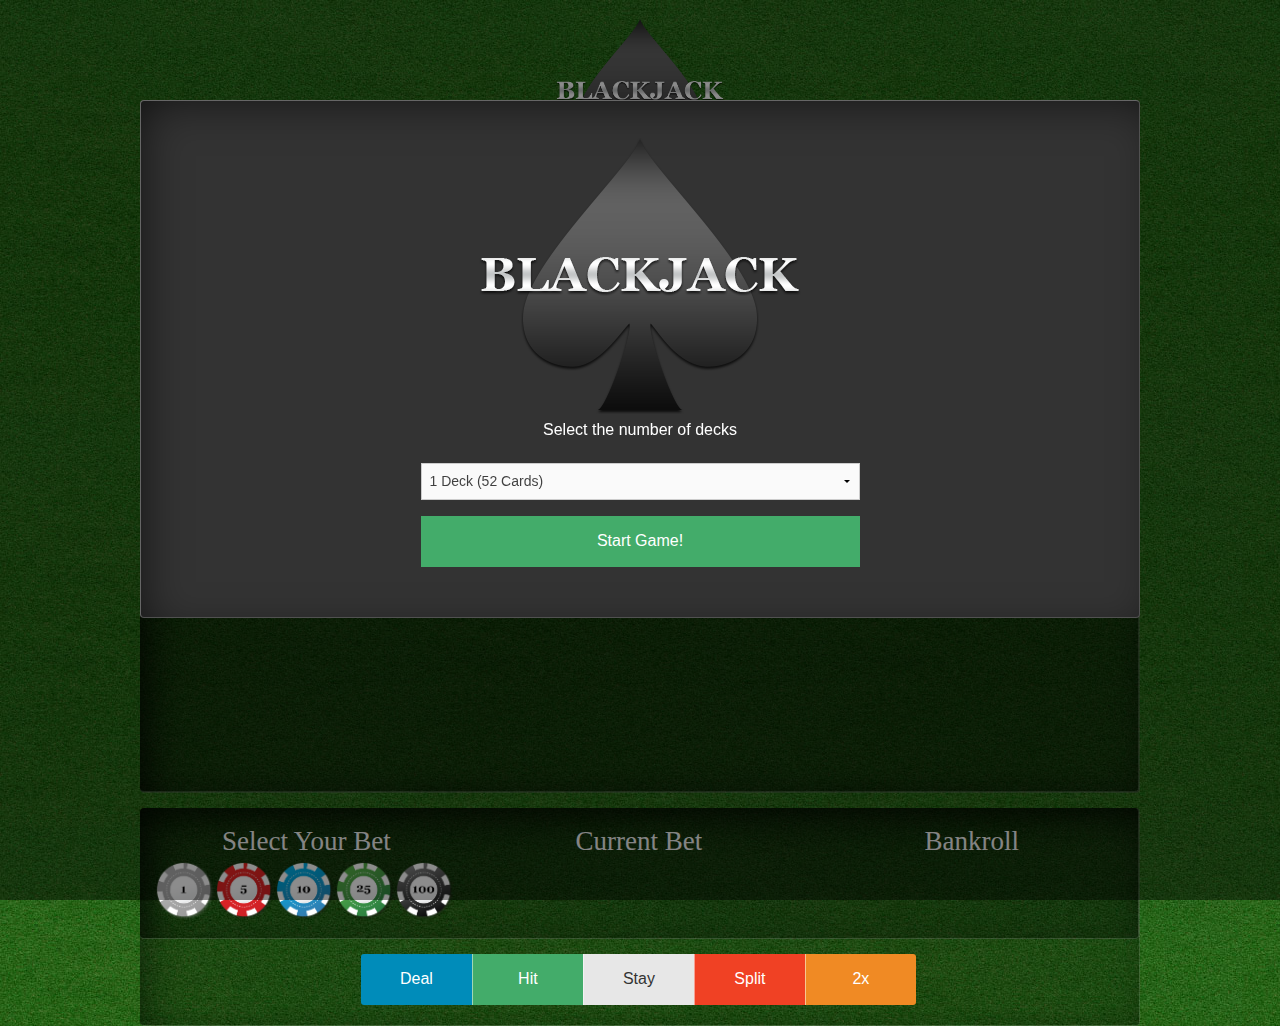
<file: index.html>
<!--
******   **           **       ******  **   **      **     **       ******  **   **
/*////** /**          ****     **////**/**  **      /**    ****     **////**/**  ** 
/*   /** /**         **//**   **    // /** **       /**   **//**   **    // /** **  
/******  /**        **  //** /**       /****        /**  **  //** /**       /****   
/*//// **/**       **********/**       /**/**       /** **********/**       /**/**  
/*    /**/**      /**//////**//**    **/**//**  **  /**/**//////**//**    **/**//** 
/******* /********/**     /** //****** /** //**//***** /**     /** //****** /** //**
///////  //////// //      //   //////  //   //  /////  //      //   //////  //   // 
W/ Inspiration from http://www.brainjar.com/
-->

<!doctype html>
<html class="no-js" lang="en">

<head>
    <meta charset="utf-8" />
    <meta name="viewport" content="width=device-width, initial-scale=1.0" />
    <link rel="icon" href="img/favicon.png" type="image/png">
    <title>BlackJack</title>
    <link rel="stylesheet" href="css/normalize.css" />
    <link rel="stylesheet" href="css/foundation.css" />
    <link rel="stylesheet" href="css/style.css" />
    <script src="js/vendor/modernizr.js"></script>
</head>

<body>
    <div id="start-modal" class="reveal-modal text-center leveltwo" data-reveal aria-labelledby="firstModalTitle" aria-hidden="true" role="dialog">
        <div class="row">
            <div class="small-12 columns">
                <img src="img/logo.png" alt="Blackjack" />
            </div>
        </div>
        <div class="row">
            <div class="small-12 medium-6 medium-centered columns">
                <form>
                    <label>
                       <p>Select the number of decks</p>
                        <select id="number-of-decks" name="number-of-decks">
                            <option value="1">1 Deck (52 Cards)</option>
                            <option value="2">2 Decks (104 Cards)</option>
                            <option value="3">3 Decks (156 Cards)</option>
                            <option value="4">4 Decks (208 Cards)</option>
                            <option value="5">5 Decks (260 Cards)</option>
                        </select>
                    </label>
                </form>
                <button id="start-game" class="button success expand">Start Game!</button>
            </div>
        </div>
    </div>
    <header id="main-header">
        <div class="row">
            <div class="small-12 small-centered medium-6 columns">
                <img src="img/logo.png" alt="Blackjack" />
            </div>
        </div>
    </header>
    <section id="play-section">
        <div id="dealer-row" class="row leveltwo">
            <div id="dealer-area" class="small-12 small-centered columns ">
                <h2>Dealer</h2>
            </div>
        </div>
        <div id="common-row" class="row">
            <div id="common-area" class="small-12 small-centered medium-10 columns leveltwo">
                <h2>Info</h2>
                <h3></h3>
            </div>
        </div>
        <div id="player-row" class="row leveltwo">
            <div id="player-area" class="small-12 small-centered columns ">
                <h2>Player</h2>
            </div>
        </div>
    </section>
    <section id="bet-section">
        <div id="bet-row" class="row leveltwo">
            <div id="bet-selector" class="small-12 medium-4 columns text-center">
               <h3>Select Your Bet</h3>              
                <ul class="inline-list even-5">
                    <li id="bet-1" class="bet" value="1"><img src="img/chips/chip-01.png" /></li>
                    <li id="bet-5" class="bet" value="5"><img src="img/chips/chip-05.png" /></li>
                    <li id="bet-10" class="bet" value="10"><img src="img/chips/chip-10.png" /></li>
                    <li id="bet-25" class="bet" value="25"><img src="img/chips/chip-25.png" /></li>
                    <li id="bet-100" class="bet" value="100"><img src="img/chips/chip-100.png" /></li>
                </ul>
            </div>
            <div id="current-bet" class="small-12 medium-4 columns text-center">
                <h3>Current Bet</h3>
                <p></p>
            </div>
            <div id="bankroll-display" class="small-12 medium-4 columns text-center">
                <h3>Bankroll</h3>
                <p></p>
            </div>
        </div>
        <div id="action-row" class="row">
            <div id="action-buttons" class="small-12 medium-7 medium-centered columns">
                <ul id="dealer-actions" class="stack-for-small button-group even-5 radius">
                    <li><button id="deal" class="button" value="deal">Deal</button></li>
                    <li><button id="hit" class="button success" value="hit">Hit</button></li>
                    <li><button id="stay" class="button secondary" value="stay">Stay</button></li>
                    <li><button id="split" class="button alert" value="split">Split</button></li>
                    <li><button id="double-down" class="button warning" value="double-down">2x</button></li>
                    <!--
                        CREATE JAVASCRIPT TO APPLY REMOVE STACK-FOR-SMALL 
                        AND ADD EVEN-4 ON TRANSITION FROM SMALL TO MEDIUM
                    -->
                </ul>
            </div>
        </div>
    </section>
    <script src="js/vendor/jquery.js"></script>
    <script src="js/foundation.min.js"></script>
    <script src="js/helper.js"></script>
    <script>
        $(document).foundation();
    </script>
</body>

</html>
</file>
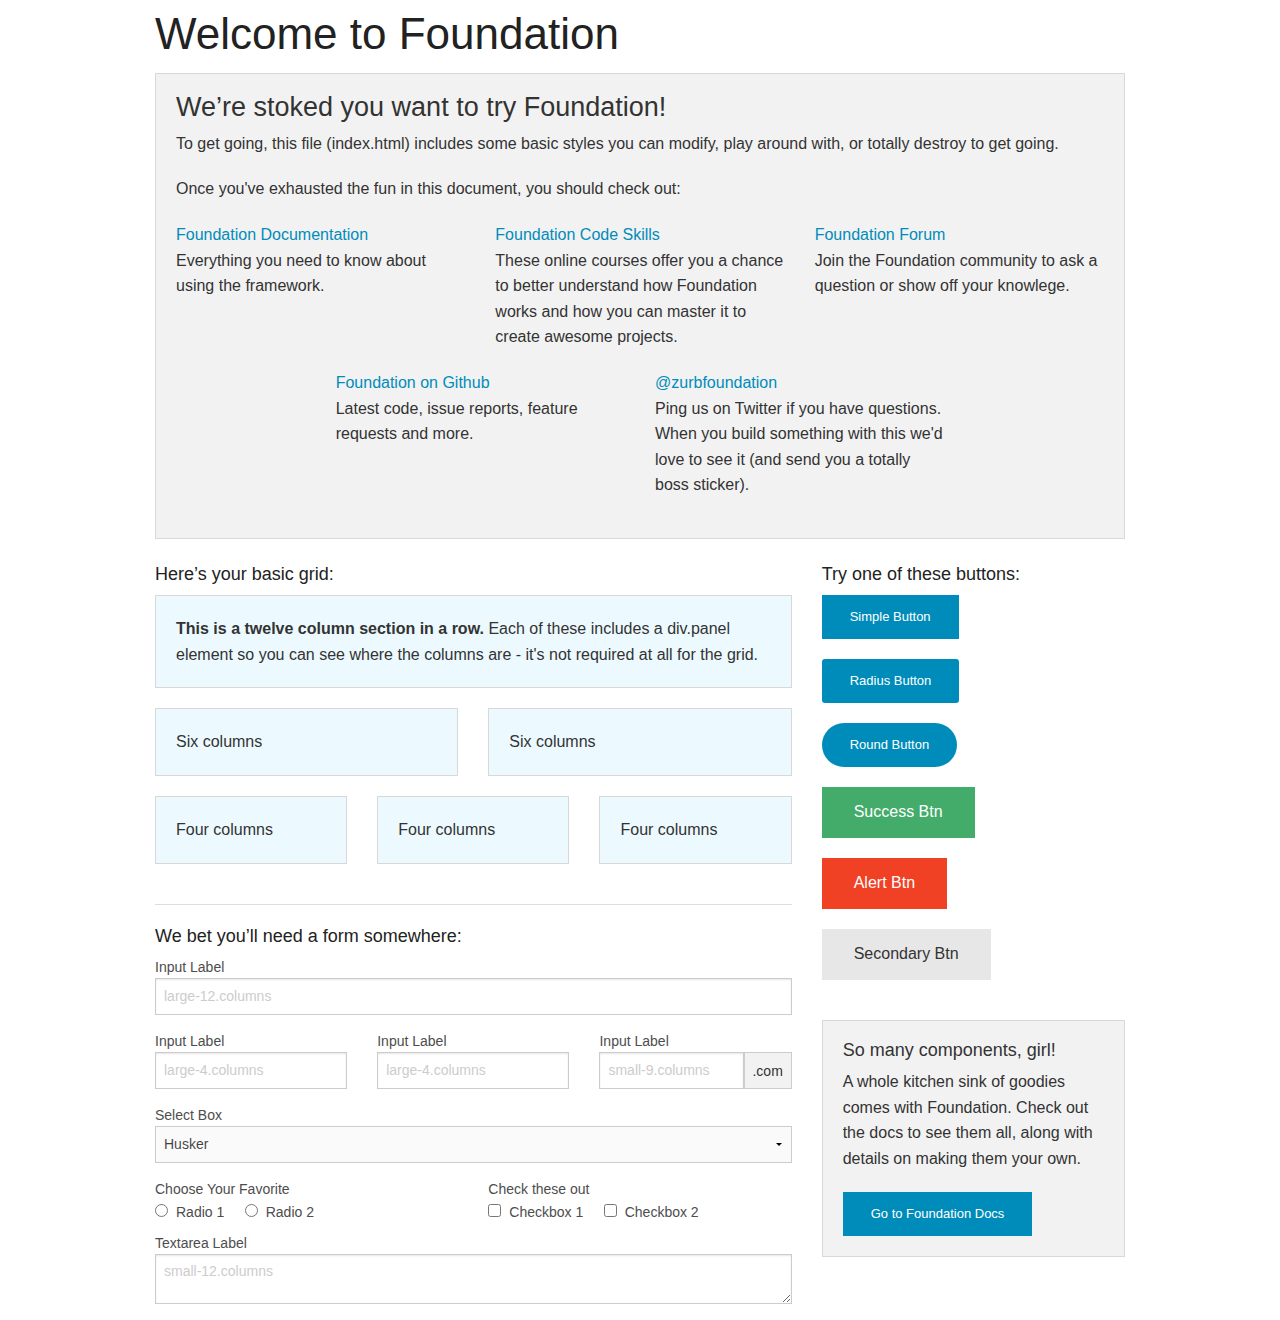
<file: dev/foundation-5.5.2/index.html>
<!doctype html>
<html class="no-js" lang="en">
  <head>
    <meta charset="utf-8" />
    <meta name="viewport" content="width=device-width, initial-scale=1.0" />
    <title>Foundation | Welcome</title>
    <link rel="stylesheet" href="css/foundation.css" />
    <script src="js/vendor/modernizr.js"></script>
  </head>
  <body>
    
    <div class="row">
      <div class="large-12 columns">
        <h1>Welcome to Foundation</h1>
      </div>
    </div>
    
    <div class="row">
      <div class="large-12 columns">
        <div class="panel">
          <h3>We&rsquo;re stoked you want to try Foundation! </h3>
          <p>To get going, this file (index.html) includes some basic styles you can modify, play around with, or totally destroy to get going.</p>
          <p>Once you've exhausted the fun in this document, you should check out:</p>
          <div class="row">
            <div class="large-4 medium-4 columns">
              <p><a href="http://foundation.zurb.com/docs">Foundation Documentation</a><br />Everything you need to know about using the framework.</p>
            </div>
            <div class="large-4 medium-4 columns">
              <p><a href="http://zurb.com/university/code-skills">Foundation Code Skills</a><br />These online courses offer you a chance to better understand how Foundation works and how you can master it to create awesome projects.</p>
            </div>
            <div class="large-4 medium-4 columns">
              <p><a href="http://foundation.zurb.com/forum">Foundation Forum</a><br />Join the Foundation community to ask a question or show off your knowlege.</p>
            </div>
          </div>
          <div class="row">
            <div class="large-4 medium-4 medium-push-2 columns">
              <p><a href="http://github.com/zurb/foundation">Foundation on Github</a><br />Latest code, issue reports, feature requests and more.</p>
            </div>
            <div class="large-4 medium-4 medium-pull-2 columns">
              <p><a href="https://twitter.com/ZURBfoundation">@zurbfoundation</a><br />Ping us on Twitter if you have questions. When you build something with this we'd love to see it (and send you a totally boss sticker).</p>
            </div>        
          </div>
        </div>
      </div>
    </div>

    <div class="row">
      <div class="large-8 medium-8 columns">
        <h5>Here&rsquo;s your basic grid:</h5>
        <!-- Grid Example -->

        <div class="row">
          <div class="large-12 columns">
            <div class="callout panel">
              <p><strong>This is a twelve column section in a row.</strong> Each of these includes a div.panel element so you can see where the columns are - it's not required at all for the grid.</p>
            </div>
          </div>
        </div>
        <div class="row">
          <div class="large-6 medium-6 columns">
            <div class="callout panel">
              <p>Six columns</p>
            </div>
          </div>
          <div class="large-6 medium-6 columns">
            <div class="callout panel">
              <p>Six columns</p>
            </div>
          </div>
        </div>
        <div class="row">
          <div class="large-4 medium-4 small-4 columns">
            <div class="callout panel">
              <p>Four columns</p>
            </div>
          </div>
          <div class="large-4 medium-4 small-4 columns">
            <div class="callout panel">
              <p>Four columns</p>
            </div>
          </div>
          <div class="large-4 medium-4 small-4 columns">
            <div class="callout panel">
              <p>Four columns</p>
            </div>
          </div>
        </div>
        
        <hr />
                
        <h5>We bet you&rsquo;ll need a form somewhere:</h5>
        <form>
          <div class="row">
            <div class="large-12 columns">
              <label>Input Label</label>
              <input type="text" placeholder="large-12.columns" />
            </div>
          </div>
          <div class="row">
            <div class="large-4 medium-4 columns">
              <label>Input Label</label>
              <input type="text" placeholder="large-4.columns" />
            </div>
            <div class="large-4 medium-4 columns">
              <label>Input Label</label>
              <input type="text" placeholder="large-4.columns" />
            </div>
            <div class="large-4 medium-4 columns">
              <div class="row collapse">
                <label>Input Label</label>
                <div class="small-9 columns">
                  <input type="text" placeholder="small-9.columns" />
                </div>
                <div class="small-3 columns">
                  <span class="postfix">.com</span>
                </div>
              </div>
            </div>
          </div>
          <div class="row">
            <div class="large-12 columns">
              <label>Select Box</label>
              <select>
                <option value="husker">Husker</option>
                <option value="starbuck">Starbuck</option>
                <option value="hotdog">Hot Dog</option>
                <option value="apollo">Apollo</option>
              </select>
            </div>
          </div>
          <div class="row">
            <div class="large-6 medium-6 columns">
              <label>Choose Your Favorite</label>
              <input type="radio" name="pokemon" value="Red" id="pokemonRed"><label for="pokemonRed">Radio 1</label>
              <input type="radio" name="pokemon" value="Blue" id="pokemonBlue"><label for="pokemonBlue">Radio 2</label>
            </div>
            <div class="large-6 medium-6 columns">
              <label>Check these out</label>
              <input id="checkbox1" type="checkbox"><label for="checkbox1">Checkbox 1</label>
              <input id="checkbox2" type="checkbox"><label for="checkbox2">Checkbox 2</label>
            </div>
          </div>
          <div class="row">
            <div class="large-12 columns">
              <label>Textarea Label</label>
              <textarea placeholder="small-12.columns"></textarea>
            </div>
          </div>
        </form>
      </div>     

      <div class="large-4 medium-4 columns">
        <h5>Try one of these buttons:</h5>
        <p><a href="#" class="small button">Simple Button</a><br/>
        <a href="#" class="small radius button">Radius Button</a><br/>
        <a href="#" class="small round button">Round Button</a><br/>            
        <a href="#" class="medium success button">Success Btn</a><br/>
        <a href="#" class="medium alert button">Alert Btn</a><br/>
        <a href="#" class="medium secondary button">Secondary Btn</a></p>           
        <div class="panel">
          <h5>So many components, girl!</h5>
          <p>A whole kitchen sink of goodies comes with Foundation. Check out the docs to see them all, along with details on making them your own.</p>
          <a href="http://foundation.zurb.com/docs/" class="small button">Go to Foundation Docs</a>          
        </div>
      </div>
    </div>
    
    <script src="js/vendor/jquery.js"></script>
    <script src="js/foundation.min.js"></script>
    <script>
      $(document).foundation();
    </script>
  </body>
</html>
</file>
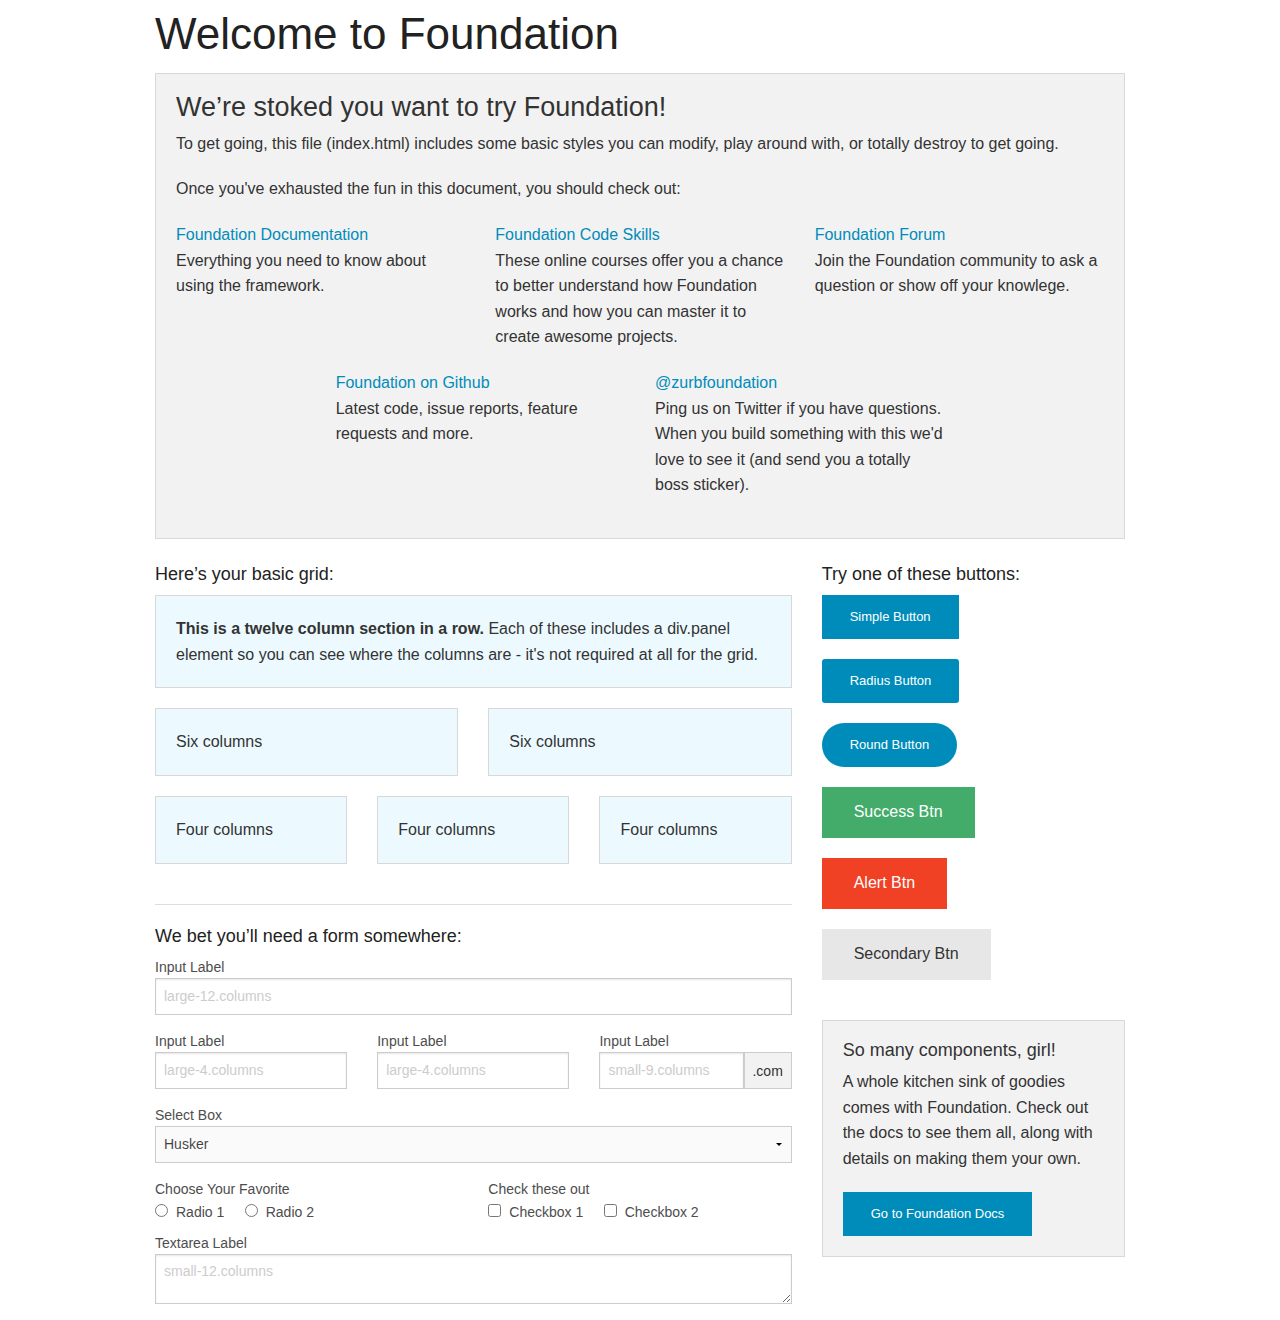
<file: foundation.html>
<!doctype html>
<html class="no-js" lang="en">
  <head>
    <meta charset="utf-8" />
    <meta name="viewport" content="width=device-width, initial-scale=1.0" />
    <link rel="icon" href="img/favicon.png" type="image/png">
    <title>Foundation | Welcome</title>
    <link rel="stylesheet" href="css/foundation.css" />
    <script src="js/vendor/modernizr.js"></script>
  </head>
  <body>
    
    <div class="row">
      <div class="large-12 columns">
        <h1>Welcome to Foundation</h1>
      </div>
    </div>
    
    <div class="row">
      <div class="large-12 columns">
        <div class="panel">
          <h3>We&rsquo;re stoked you want to try Foundation! </h3>
          <p>To get going, this file (index.html) includes some basic styles you can modify, play around with, or totally destroy to get going.</p>
          <p>Once you've exhausted the fun in this document, you should check out:</p>
          <div class="row">
            <div class="large-4 medium-4 columns">
              <p><a href="http://foundation.zurb.com/docs">Foundation Documentation</a><br />Everything you need to know about using the framework.</p>
            </div>
            <div class="large-4 medium-4 columns">
              <p><a href="http://zurb.com/university/code-skills">Foundation Code Skills</a><br />These online courses offer you a chance to better understand how Foundation works and how you can master it to create awesome projects.</p>
            </div>
            <div class="large-4 medium-4 columns">
              <p><a href="http://foundation.zurb.com/forum">Foundation Forum</a><br />Join the Foundation community to ask a question or show off your knowlege.</p>
            </div>
          </div>
          <div class="row">
            <div class="large-4 medium-4 medium-push-2 columns">
              <p><a href="http://github.com/zurb/foundation">Foundation on Github</a><br />Latest code, issue reports, feature requests and more.</p>
            </div>
            <div class="large-4 medium-4 medium-pull-2 columns">
              <p><a href="https://twitter.com/ZURBfoundation">@zurbfoundation</a><br />Ping us on Twitter if you have questions. When you build something with this we'd love to see it (and send you a totally boss sticker).</p>
            </div>        
          </div>
        </div>
      </div>
    </div>

    <div class="row">
      <div class="large-8 medium-8 columns">
        <h5>Here&rsquo;s your basic grid:</h5>
        <!-- Grid Example -->

        <div class="row">
          <div class="large-12 columns">
            <div class="callout panel">
              <p><strong>This is a twelve column section in a row.</strong> Each of these includes a div.panel element so you can see where the columns are - it's not required at all for the grid.</p>
            </div>
          </div>
        </div>
        <div class="row">
          <div class="large-6 medium-6 columns">
            <div class="callout panel">
              <p>Six columns</p>
            </div>
          </div>
          <div class="large-6 medium-6 columns">
            <div class="callout panel">
              <p>Six columns</p>
            </div>
          </div>
        </div>
        <div class="row">
          <div class="large-4 medium-4 small-4 columns">
            <div class="callout panel">
              <p>Four columns</p>
            </div>
          </div>
          <div class="large-4 medium-4 small-4 columns">
            <div class="callout panel">
              <p>Four columns</p>
            </div>
          </div>
          <div class="large-4 medium-4 small-4 columns">
            <div class="callout panel">
              <p>Four columns</p>
            </div>
          </div>
        </div>
        
        <hr />
                
        <h5>We bet you&rsquo;ll need a form somewhere:</h5>
        <form>
          <div class="row">
            <div class="large-12 columns">
              <label>Input Label</label>
              <input type="text" placeholder="large-12.columns" />
            </div>
          </div>
          <div class="row">
            <div class="large-4 medium-4 columns">
              <label>Input Label</label>
              <input type="text" placeholder="large-4.columns" />
            </div>
            <div class="large-4 medium-4 columns">
              <label>Input Label</label>
              <input type="text" placeholder="large-4.columns" />
            </div>
            <div class="large-4 medium-4 columns">
              <div class="row collapse">
                <label>Input Label</label>
                <div class="small-9 columns">
                  <input type="text" placeholder="small-9.columns" />
                </div>
                <div class="small-3 columns">
                  <span class="postfix">.com</span>
                </div>
              </div>
            </div>
          </div>
          <div class="row">
            <div class="large-12 columns">
              <label>Select Box</label>
              <select>
                <option value="husker">Husker</option>
                <option value="starbuck">Starbuck</option>
                <option value="hotdog">Hot Dog</option>
                <option value="apollo">Apollo</option>
              </select>
            </div>
          </div>
          <div class="row">
            <div class="large-6 medium-6 columns">
              <label>Choose Your Favorite</label>
              <input type="radio" name="pokemon" value="Red" id="pokemonRed"><label for="pokemonRed">Radio 1</label>
              <input type="radio" name="pokemon" value="Blue" id="pokemonBlue"><label for="pokemonBlue">Radio 2</label>
            </div>
            <div class="large-6 medium-6 columns">
              <label>Check these out</label>
              <input id="checkbox1" type="checkbox"><label for="checkbox1">Checkbox 1</label>
              <input id="checkbox2" type="checkbox"><label for="checkbox2">Checkbox 2</label>
            </div>
          </div>
          <div class="row">
            <div class="large-12 columns">
              <label>Textarea Label</label>
              <textarea placeholder="small-12.columns"></textarea>
            </div>
          </div>
        </form>
      </div>     

      <div class="large-4 medium-4 columns">
        <h5>Try one of these buttons:</h5>
        <p><a href="#" class="small button">Simple Button</a><br/>
        <a href="#" class="small radius button">Radius Button</a><br/>
        <a href="#" class="small round button">Round Button</a><br/>            
        <a href="#" class="medium success button">Success Btn</a><br/>
        <a href="#" class="medium alert button">Alert Btn</a><br/>
        <a href="#" class="medium secondary button">Secondary Btn</a></p>           
        <div class="panel">
          <h5>So many components, girl!</h5>
          <p>A whole kitchen sink of goodies comes with Foundation. Check out the docs to see them all, along with details on making them your own.</p>
          <a href="http://foundation.zurb.com/docs/" class="small button">Go to Foundation Docs</a>          
        </div>
      </div>
    </div>
    
    <script src="js/vendor/jquery.js"></script>
    <script src="js/foundation.min.js"></script>
    <script>
      $(document).foundation();
    </script>
  </body>
</html>
</file>
<file: css/style.css>
/*Foundation Overides*/

/*
.column,
.columns {
    min-height: 1px;
}
*/

/*Main Styles*/

body {
    background-image: url('../img/texture-green-felt-3.jpg');
    color: rgba(240, 240, 240, 1);
    min-width: 320px;
}
h1,
h2,
h3,
h4,
h5,
h6 {
    font-family: "Georgia", "Times New Roman", Serif;
    color: rgba(240, 240, 240, 1);
    margin: 0;
}
#start-modal {
    background: #333333;
    color: #ffffff;
}
#start-modal label{
    color: #ffffff;
}
#main-header {
    text-align: center;
    padding: 15px;
}
#main-header img {
    max-height: 150px;
}
#play-section {
    background: rgba(0, 0, 0, .25);
    text-align: center;
    max-width: 1000px;
    margin: auto;
    margin-bottom: 15px;
    border-radius: 4px;
    -webkit-box-shadow: inset 10px 10px 50px -15px rgba(0, 0, 0, 0.75);
    -moz-box-shadow: inset 10px 10px 50px -15px rgba(0, 0, 0, 0.75);
    box-shadow: inset 10px 10px 50px -15px rgba(0, 0, 0, 0.75);
    border-bottom: 1px solid rgba(255, 255, 255, .15);
    border-right: 1px solid rgba(255, 255, 255, .15);
}
#player-row{
    margin-bottom: 0;
}
#player-area {

    min-height: 240px;
    text-align: center;
}
#dealer-row{
    
}
#dealer-area {

    min-height: 240px;
    text-align: center;
}
#player-area h2,
#dealer-area h2,
#common-area h2{
    position: absolute;
    top: 0px;
    left: 15px;
    z-index: -1;
}
#common-row{
    margin: 15px auto 15px auto;
}
#common-area {
    min-height: 100px;
    text-align: center;
    padding-top: 15px;
    padding-bottom: 15px;
}
#bet-row{
}
#bet-section {
    background: rgba(0, 0, 0, .25);
    max-width: 1000px;
    margin: auto;
    margin-bottom: 15px;
    border-radius: 4px;
    -webkit-box-shadow: inset 10px 10px 50px -15px rgba(0, 0, 0, 0.75);
    -moz-box-shadow: inset 10px 10px 50px -15px rgba(0, 0, 0, 0.75);
    box-shadow: inset 10px 10px 50px -15px rgba(0, 0, 0, 0.75);
    border-bottom: 1px solid rgba(255, 255, 255, .15);
    border-right: 1px solid rgba(255, 255, 255, .15);
}
#bet-section p {
    font-size: 2em;
}
#bet-selector {
    text-align: center;
    padding-top:15px;
}
#bet-selector li {
    margin-left: 0;
}
#bet-selector img {
    max-height: 60px;
    cursor: pointer;
}
#bankroll-display {
    padding-top:15px;
    text-align: right;
}
#dealer-actions {
    margin-top:15px;
}
#current-bet {
    padding-top:15px;
}
#main-footer {
    background: rgba(0, 0, 0, .50);
    position: fixed;
    bottom: 0;
}
.leveltwo {
    background: rgba(0, 0, 0, .25);
    border-radius: 4px;
    -webkit-box-shadow: inset 10px 10px 50px -15px rgba(0, 0, 0, 0.75);
    -moz-box-shadow: inset 10px 10px 50px -15px rgba(0, 0, 0, 0.75);
    box-shadow: inset 10px 10px 50px -15px rgba(0, 0, 0, 0.75);
    border-bottom: 1px solid rgba(255, 255, 255, .15);
    border-right: 1px solid rgba(255, 255, 255, .15);
}
.card {
    width: 140px;
    height: 203px;
    margin: 15px;
    background-size: cover;
    display: inline-block;
    
    
    
}

.active {
    box-shadow: 0px 0px 5px 5px #ffffff;
}
</file>
